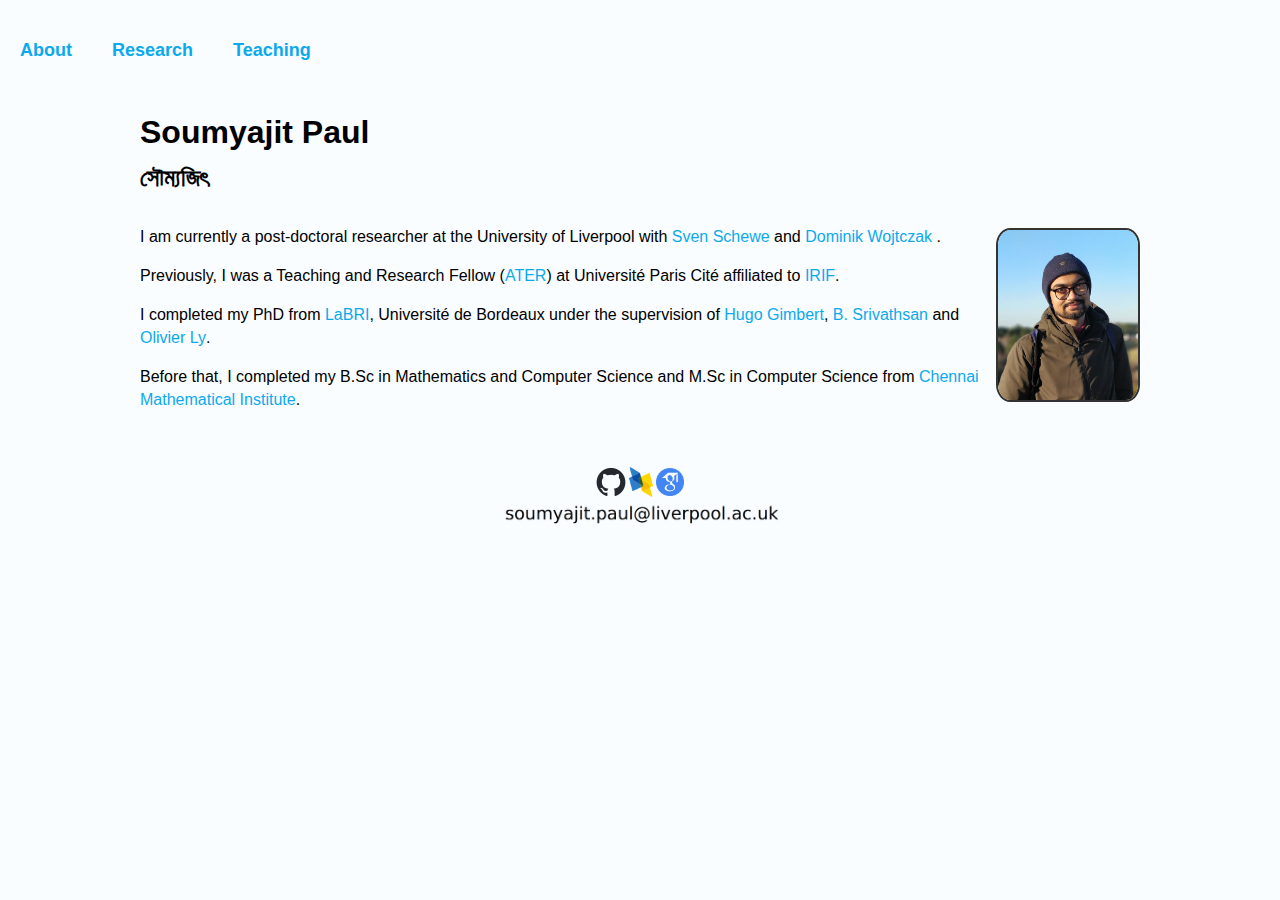
<file: index.html>
<!DOCTYPE html>
<html lang="en" dir="ltr">
<head>
    <meta charset="utf-8">
    <meta name="viewport" content="width=device-width, initial-scale=1">
    <title>Soumyajit Paul | Homepage of Soumyajit Paul</title>
    <meta name="author" content="Soumyajit Paul, soumpl">
    <meta http-equiv="X-UA-Compatible" content="IE=edge">
    <meta name="keywords" content="Soumyajit, Soumyajit Paul, soumpl, paulsse, soumyajit161, Liverpool, University of Liverpool, Sven Schewe, B Srivathsan, Hugo Gimbert, LaBRI, Bordeaux, University of Bordeaux, IRIF, CMI, Chennai Mathematical Institute, game theory, games, imperfect information games, imperfect recall, automata, research, computer science">
    <meta name="description" content="Homepage of Soumyajit Paul">
    <link rel="stylesheet" href="style.css">
    <link href="https://fonts.maateen.me/kalpurush/font.css" rel="stylesheet">
    <meta name="google-site-verification" content="goWHNEUmWzjpqrNRFfN3ZPRhOzpaO_Za7LNO_Q0P7Jw" />
    <meta name="google-site-verification" content="Gv6v9Ef9lLaj6hu2eG3lwF-heqDPnjax8vOVyLpYHSw" />
</head>
<body>
    <div class="navbar">
        <a href="#" onclick="showPage('home', this)" class="nav-link active"> <h4>About</h4></a>
        <a href="#" onclick="showPage('research', this)" class="nav-link"><h4>Research</h4></a>
        <a href="#" onclick="showPage('teaching', this)" class="nav-link"><h4>Teaching</h4></a>
    </div>

    <div id="home" class="container page active">
        
        <div >
          <h1>Soumyajit Paul</h1>
          <h2>সৌম্যজিৎ</h2>
        </div>
        <div class="flex-container">
          <div>
            <p>
            I am currently a post-doctoral researcher at the University of Liverpool with <a href="https://www.csc.liv.ac.uk/~sven/">Sven Schewe</a>  and <a href="https://www.csc.liv.ac.uk/~dominik/">Dominik Wojtczak</a> .
            </p>
            <p>
            Previously, I was a Teaching and Research Fellow (<a href="https://en.wikipedia.org/wiki/Attach%C3%A9_Temporaire_d%27Enseignement_et_de_Recherche">ATER</a>) at Université Paris Cité affiliated to <a href="https://www.irif.fr/">IRIF</a>.
            </p>
            <p> 
            I completed my PhD from <a href="https://www.labri.fr/">LaBRI</a>, Université de Bordeaux under the supervision of <a href="https://www.labri.fr/perso/gimbert/">Hugo Gimbert</a>, <a href="https://www.cmi.ac.in/~sri/">B. Srivathsan</a> and <a href="https://www.labri.fr/perso/ly/">Olivier Ly</a>.
            </p> 
            <p>
            Before that, I completed my B.Sc in Mathematics and Computer Science and M.Sc in Computer Science from <a href="https://www.cmi.ac.in/"> Chennai Mathematical Institute</a>.
            </p> 
           </div>
            <div>
            <img src="dp.png" alt="Profile Picture" class="profile-pic">  
            </div>
        </div>
        
        
        
    </div>

    <div id="research" class="container page" style="display: none;">
        <p> 
        Broadly, I am interested in <a href="https://en.wikipedia.org/wiki/Algorithmic_game_theory">algorithmic game theory</a> and <a href="https://en.wikipedia.org/wiki/Stochastic_game">stochastic systems</a>. In the past, I have worked on complexity of computing equilibrium in finite stochastic games with imperfect information. My other research interests include <a href="https://en.wikipedia.org/wiki/Formal_verification">formal methods and verification</a>, combinatorics.
        </p>
        
        <p>
        I also enjoy thinking about theoretical questions that have direct and interesting applications. I have been working on a theoretical model for finding optimal strategies in <a href="https://theses.hal.science/tel-04503266v1/document#page=118">Bridge Bidding</a>.
    </p> 
    <h3>
        Preprints
    </h3> 
    <ul>
        <li>
            <strong>Resolving Nondeterminism by Chance</strong>
            <br>
            Soumyajit Paul, David Purser, Sven Schewe, Qiyi Tang, Patrick Totzke, Di-De Yen
            <br>
            <a href="https://arxiv.org/pdf/2504.10234">Arxiv</a>
        </li>
    </ul>
    <h3>
        Publications
    </h3> 
    <ul>
        <li> 
            <strong> Accelerating Markov Chain Model Checking: Good-for-Games Meets Unambiguous Automata</strong>
            <br>
            Yong Li, Soumyajit Paul, Sven Schewe, Qiyi Tang <br>
             CAV 2025 (To appear)  <br>
            
        </li>

        <li>
            <strong>Simplifying Imperfect Recall Games</strong> <br>
            Hugo Gimbert, Soumyajit Paul, B. Srivathsan <br> 
            AAMAS 2025 (Full paper) <br> <a href="https://arxiv.org/pdf/2502.13933">Arxiv</a> 
        </li>
        <li>
            <strong>Pushable chromatic number of graphs with degree constraints</strong> 
            <br> Julien Bensmail, Sandip Das, Soumen Nandi, Soumyajit Paul, Théo Pierron, Sagnik Sen, Éric     Sopena <br> 
            Discrete Mathematics 2021 <br> 
            <a href="https://www.sciencedirect.com/science/article/ abs/pii/S0012365X2030337X">Journal version</a>  
        </li>
        <li>
            <strong>A Bridge between Polynomial Optimization and Games with Imperfect Recall</strong> <br>
             Hugo Gimbert, Soumyajit Paul, B. Srivathsan <br>
             AAMAS 2020 (Full paper) <br>  
             <a href="https://arxiv.org/pdf/2002.09941">Arxiv</a> | <a href="https://dl.acm.org/doi/10.5555/   3398761.3398818">Conference version</a>   
        </li>
    </ul> 

    <!--
     
    -->

    <h3>PhD thesis</h3>
    <h4> <a href="https://theses.hal.science/tel-04503266v1/document">On the algorithmic complexity of two player zero-sum games of finite duration with imperfect information</a>
    </h4>
    </div>

    <div id="teaching" class="container page" style="display: none;">
        <h3>
        At University of Liverpool (In English)
        </h3>
        <ul>
            <li>
                <strong>Competitive programming sessions</strong> [2024-2025] </li>
            </li>
        </ul>

        <br>
        <h3>
        At Université Paris Cité as ATER (In French)
    </h3>
    <h5>TD (Problem solving sessions), TP (Lab sessions), cours (Course)</h5>
    <ul>
        <li>
          <a href="https://www.irif.fr/~treinen/teaching/gas6/"><strong>Grammars and Parsing</strong></a> (Bachelor's 3rd yr) - TD/TP  [2023]

      </li> 
      <li>
          <a href="https://www.irif.fr/~carton/Enseignement/Langages-script/"><strong>Scripting Language</strong></a>  (Bachelor's 3rd yr) - cours/TP  [2022 & 2023]

      </li> 
      <li>
         <strong>Concepts in Computer Science</strong> (Bachelor's 1st yr) - TD [2023]
 
      </li> 
      
      <li>
         <strong>Introduction to programming 2</strong> (Bachelor's 1st yr) - TP [2022]
 
      </li> 
      <li>
          <strong>Introduction to programming 1</strong>( Bachelor's 1st yr) - TP/coursTD [2022]

      </li> 
      <li>
          <strong>Computer Science 1</strong> (CUPGE Prepa) (Bachelor's 1st yr) - TP [2022]

      </li>  
    </ul>
    <br>
    <h3>
       At Chennai Mathematical Institute as Teaching Assistant (In English) 
 
    </h3>
    <ul>
        <li>
             <a href="https://www.cmi.ac.in/~aiswarya/teaching/2017/toc2017"> <strong>Theory of Computation</strong> </a>[Aug-Dec 2017] 
        </li>
        <li>
           <strong>Discrete Mathematics</strong> [Jan-Apr 2017] 
        </li>
        <li>
         <a href="https://www.cmi.ac.in/~sri/Courses/GGRP2016/index.html"><strong>Games on Graphs</strong></a>  [Aug-Dec 2016]
        </li>
    </ul>
    </div>  
    <div class="flex-container">
        <div >
             <a href="https://www.github.com/soumpl">
        <img src="git.png" alt="github" width="30" height="30">
        </a>
        </div>
        <div>
             <a href="https://dblp.org/pid/254/2088.html">
        <img src="dblp.png" alt="dblp" width="30" height="30">
        </a>
        </div>
        <div>
             <a href="https://scholar.google.com/citations?user=V30ah6wAAAAJ&hl=en">
        <img src="gs.png" alt="google scholar" width="28" height="28">
        </a>
        </div>
    </div>
    <div>
         <img src="emh.png" width="290" height="25">
    </div>
    <br>
    <script>
        function showPage(pageId, element) {
            const pages = document.querySelectorAll('.page');
            pages.forEach(page => page.style.display = 'none');
            document.getElementById(pageId).style.display = 'block';

            const navLinks = document.querySelectorAll('.nav-link');
            navLinks.forEach(link => link.classList.remove('active'));
            element.classList.add('active');
        }
    </script>
</body>
</html>
</file>
<file: style.css>
/* General Styles */
@import url('https://fonts.maateen.me/kalpurush/font.css');

body {
    font-family: Roboto, sans-serif;
    font-family: 'Kalpurush', sans-serif;
    margin: 0;
    padding: 0;
    background-color: #fafdff;
    text-align: center;
}

.flex-container {
  display: flex;
  width: 100%;
  justify-content: center;
  align-items: center;
}

/* Navigation Bar */
.navbar {
    background-color:   #29373d ;
    background-color:   #fafdff ;
    /*overflow: hidden;*/
    display: flex;
    justify-content: left;
    padding: 1px 0;
    position: fixed;
    width: 100%;
    top: 0px;
    left: 0;
    z-index: 1000;
}

.navbar a {
    color: #fafdff;
    color: #0ca9ed;
    padding: 14px 20px;
    text-decoration: none;
    font-size: 18px;
    transition: background 0.3s;
    font-family: Futura, sans-serif;
}

.navbar a:hover {
    /*background-color: #575757;
    border-radius: 3px;*/
}

/* Container Styles */
.container {
    display: none;
    padding: 20px;
    background: #fafdff;
    max-width: 1000px;
    margin: 80px auto 20px;
    /*margin: auto auto auto;*/
    border-radius: 0px;
    /*box-shadow: 0 0 10px rgba(0, 0, 0, 0.1);*/
    animation: fadeIn 0.5s ease-in-out;
    font-family: Roboto, sans-serif;
    position: relative;
    text-align: left;
}

/* Active Page Display */
.page.active {
    display: block;
}

/* Profile Picture */
.profile-pic {
    width: 140px;
    height: 170px;
    border-radius: 10%;
    border: 2px solid #333;
    position: relative;
    top: 0px;
    right: 0px;
}

/* Links */
a {
    color: #0ca9ed;
    text-decoration: none;
    transition: color 0.3s;
    font-family: Futura, sans-serif;
}

a:hover {
    /*text-decoration: underline;*/
    color:   #5cc8f7;
}

ul {
  display: flex;
  flex-direction: column;
  gap: 10px;
  list-style: none;
}

div{
    line-height:23px;
}
/* Fade-in Animation 
@keyframes fadeIn {
    from { opacity: 0; transform: translateY(-10px); }
    to { opacity: 1; transform: translateY(0); }
}
*/
</file>
